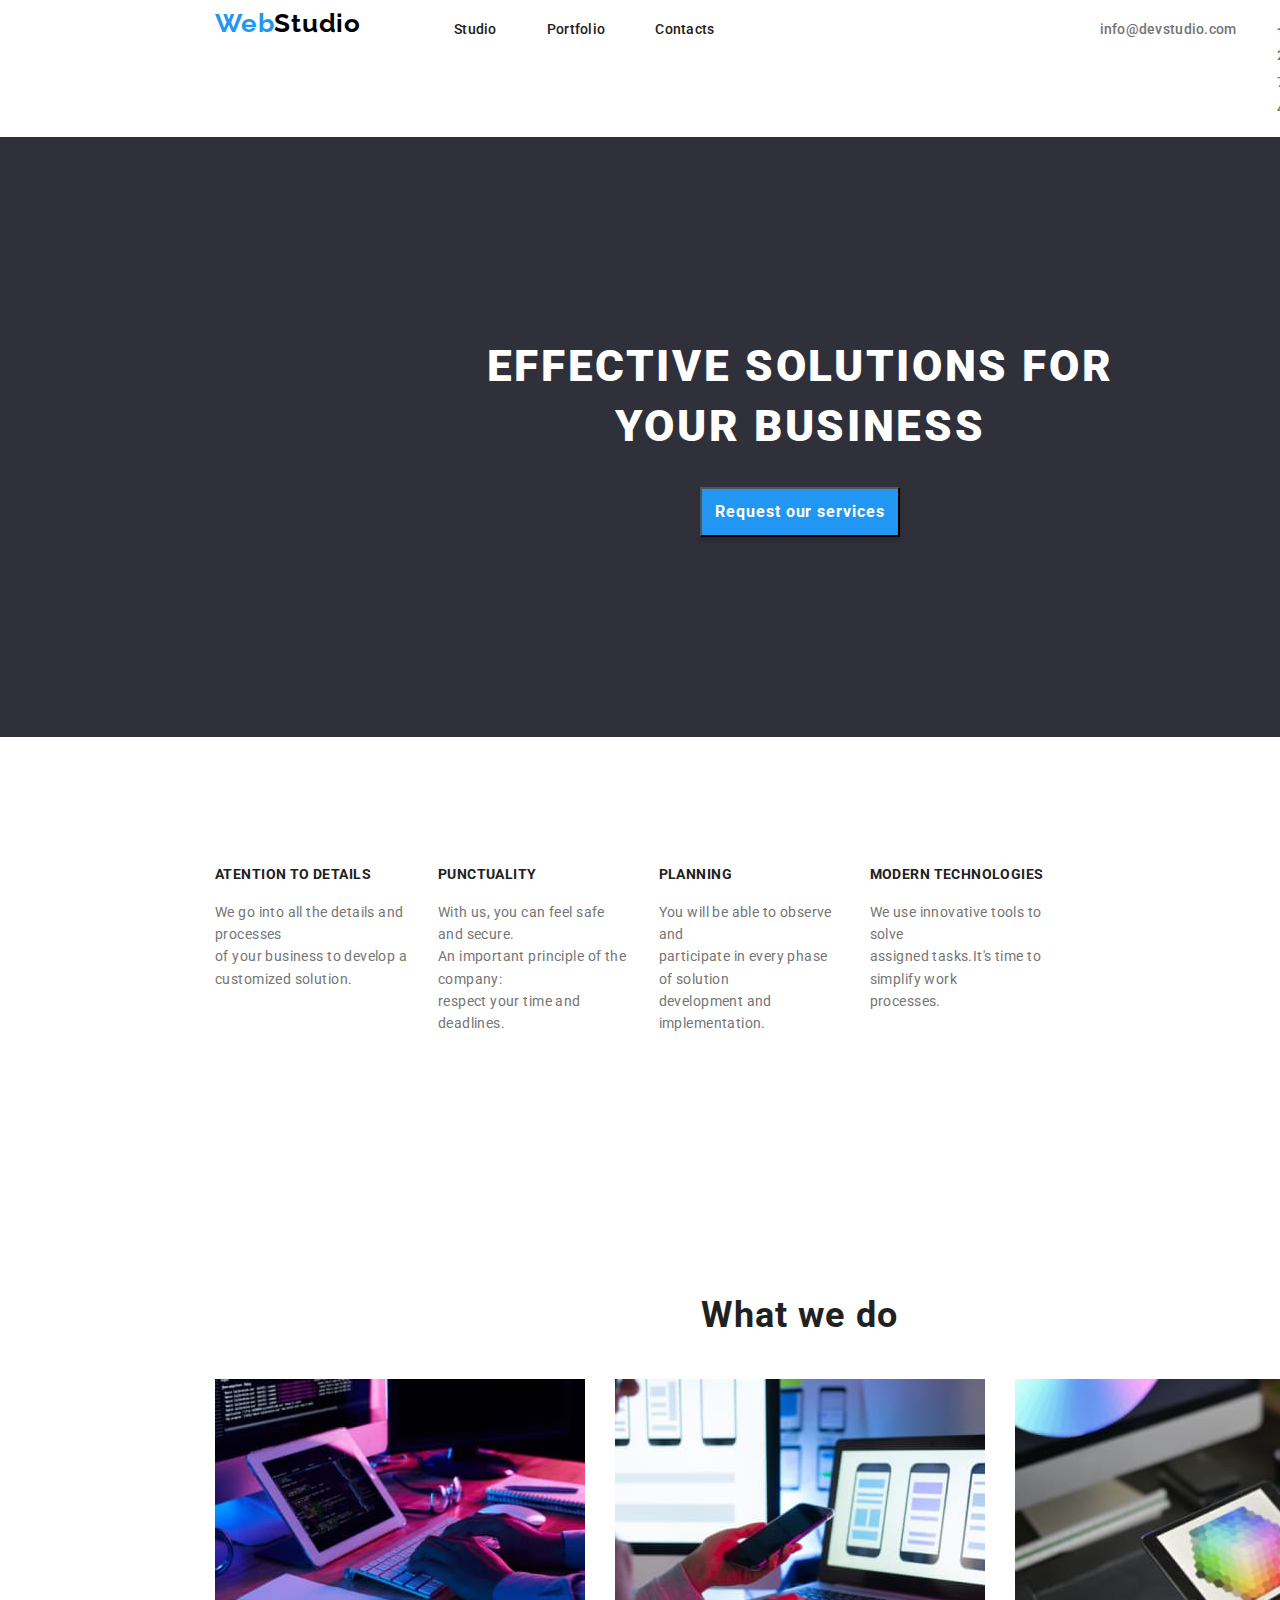
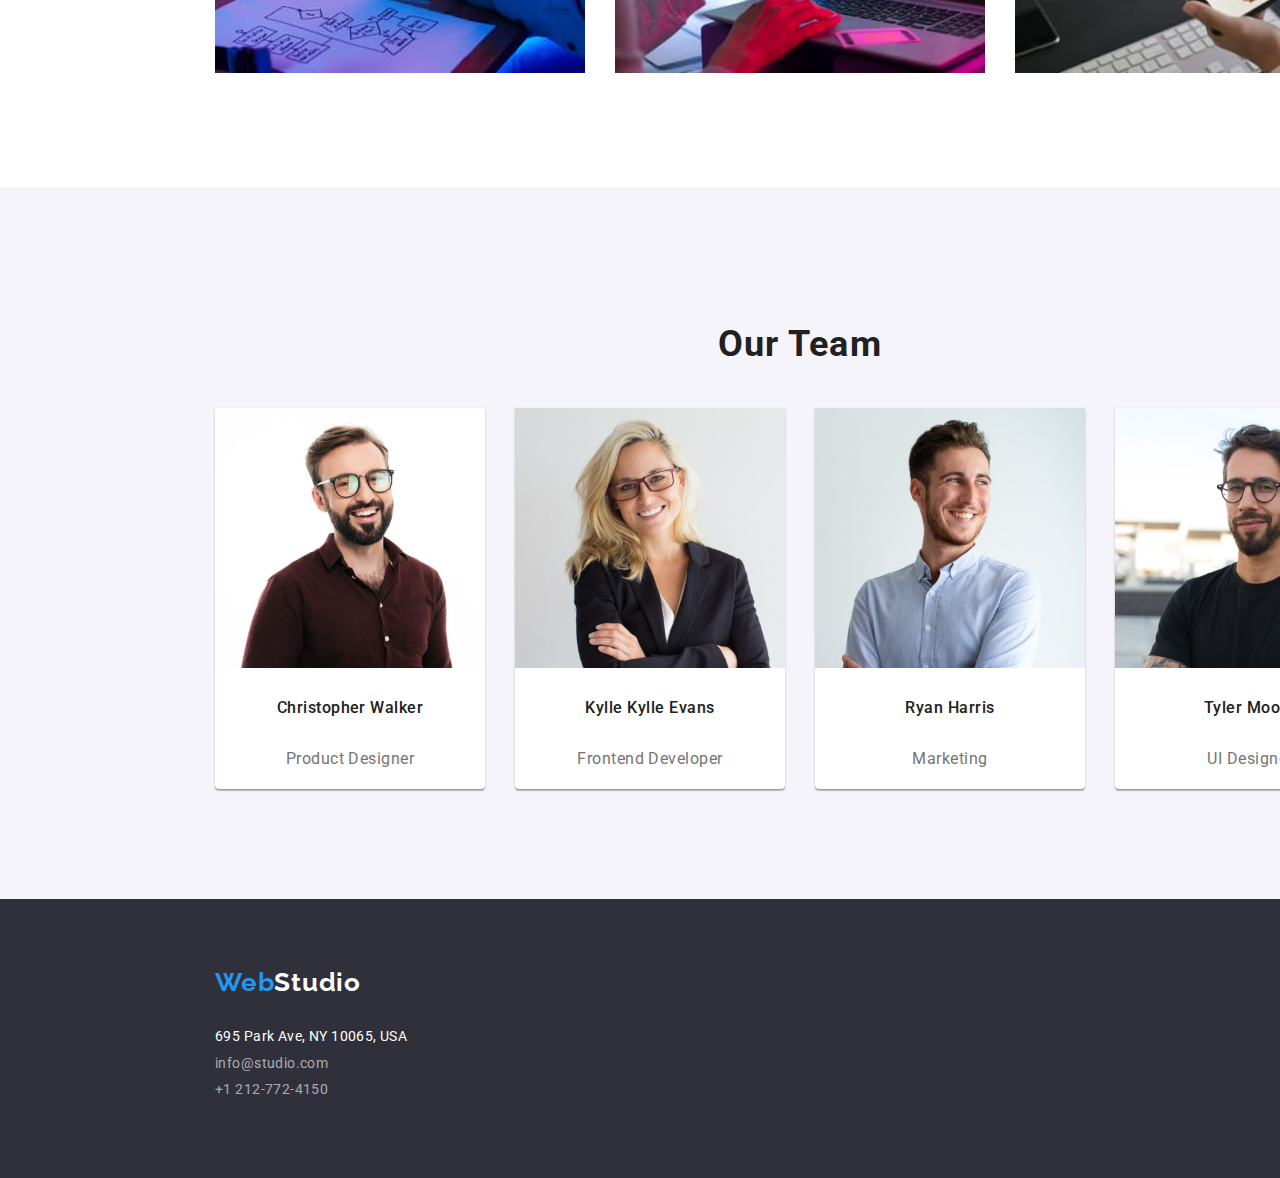
<file: index.html>
<!DOCTYPE html>
<html lang="en">
  <head>
    <meta charset="UTF-8" />
    <meta http-equiv="X-UA-Compatible" content="IE=edge" />
    <meta name="viewport" content="width=device-width, initial-scale=1.0" />
    <link rel="stylesheet" href="modern-nomalize.css" />
    <link rel="stylesheet" href="style.css" />
    <title>WebStudio</title>
  </head>
  <body>
    <!-- Header -->
    <header class="header-studio">
      <div class="container">
        <a href="https://webstudio.is" class="webstudio-logo"
          ><span class="web">Web</span>Studio</a
        >
        <nav class="main-navigation">
          <ul class="nav-links">
            <li>
              <a href="index.html" class="studio-link">Studio</a>
            </li>
            <li>
              <a href="portfolio.html" class="portofolio-link">Portfolio</a>
            </li>
            <li>
              <a href="contacts" class="contacts-link">Contacts</a>
            </li>
          </ul>
        </nav>
        <ul class="header-adress">
          <li>
            <a href="mailto:info@devstudio.com" class="mail"
              >info@devstudio.com</a
            >
          </li>
          <li>
            <a href="tel:+12127724150" class="tel">+1 212-772-4150</a>
          </li>
        </ul>
      </div>
    </header>

    <main>
      <!-- Hero section -->
      <section class="hero-section">
        <div class="container">
          <h1 id="title">EFFECTIVE SOLUTIONS FOR YOUR BUSINESS</h1>
          <button type="button" class="button">Request our services</button>
        </div>
      </section>

      <!-- Ability section -->
      <section class="ability-section section">
        <div class="container">
          <ul>
            <li>
              <h3>ATENTION TO DETAILS</h3>
              <p>
                We go into all the details and processes <br />of your business
                to develop a <br />customized solution.
              </p>
            </li>

            <li>
              <h3>PUNCTUALITY</h3>
              <p>
                With us, you can feel safe and secure. <br />
                An important principle of the company: <br />
                respect your time and deadlines.
              </p>
            </li>

            <li>
              <h3>PLANNING</h3>
              <p>
                You will be able to observe and <br />
                participate in every phase of solution <br />
                development and implementation.
              </p>
            </li>

            <li>
              <h3>MODERN TECHNOLOGIES</h3>
              <p>
                We use innovative tools to solve <br />
                assigned tasks.It's time to simplify work <br />
                processes.
              </p>
            </li>
          </ul>
        </div>
      </section>
      <!-- "what we do" section -->
      <section class="what-we-do-section section">
        <div class="container">
          <h2>What we do</h2>
          <ul>
            <li>
              <img
                src="./images/PC-img.jpg"
                alt="We working on computer"
                width="370"
              />
            </li>
            <li>
              <img
                src="./images/Phone-img.jpg"
                alt="We working on phone"
                width="370"
              />
            </li>
            <li>
              <img
                src="./images/Tablet-img.jpg"
                alt="We working on tablet"
                width="370"
              />
            </li>
          </ul>
        </div>
      </section>
      <!-- Our Team Section -->
      <section class="our-team-section section">
        <div class="container">
          <h2>Our Team</h2>
          <ul>
            <li>
              <img
                src="./images/Christopher-Walker.jpg"
                alt="Photo"
                width="270"
              />
              <h4>Christopher Walker</h4>
              <p>Product Designer</p>
            </li>
            <li>
              <img src="./images/Kylle-Evans.jpg" alt="Photo" width="270" />
              <h4>Kylle Kylle Evans</h4>
              <p>Frontend Developer</p>
            </li>
            <li>
              <img src="./images/Ryan-Harris.jpg" alt="Photo" width="270" />
              <h4>Ryan Harris</h4>
              <p>Marketing</p>
            </li>
            <li>
              <img src="./images/Tyler-Moore.jpg" alt="Photo" width="270" />
              <h4>Tyler Moore</h4>
              <p>UI Designer</p>
            </li>
          </ul>
        </div>
      </section>
    </main>
    <!-- Footer -->
    <footer class="footer-section">
      <div class="container">
        <a href="https://webstudio.is" class="webstudio-logo-footer"
          ><span class="web-footer">Web</span>Studio</a
        >
        <address>
          <ul>
            <li>
              <a class="efective-address">695 Park Ave, NY 10065, USA</a>
            </li>
            <li>
              <a href="mailto:info@studio.com">info@studio.com</a>
            </li>
            <li>
              <a href="tel:+1212-772-4150">+1 212-772-4150</a>
            </li>
          </ul>
        </address>
      </div>
    </footer>
  </body>
</html>
</file>
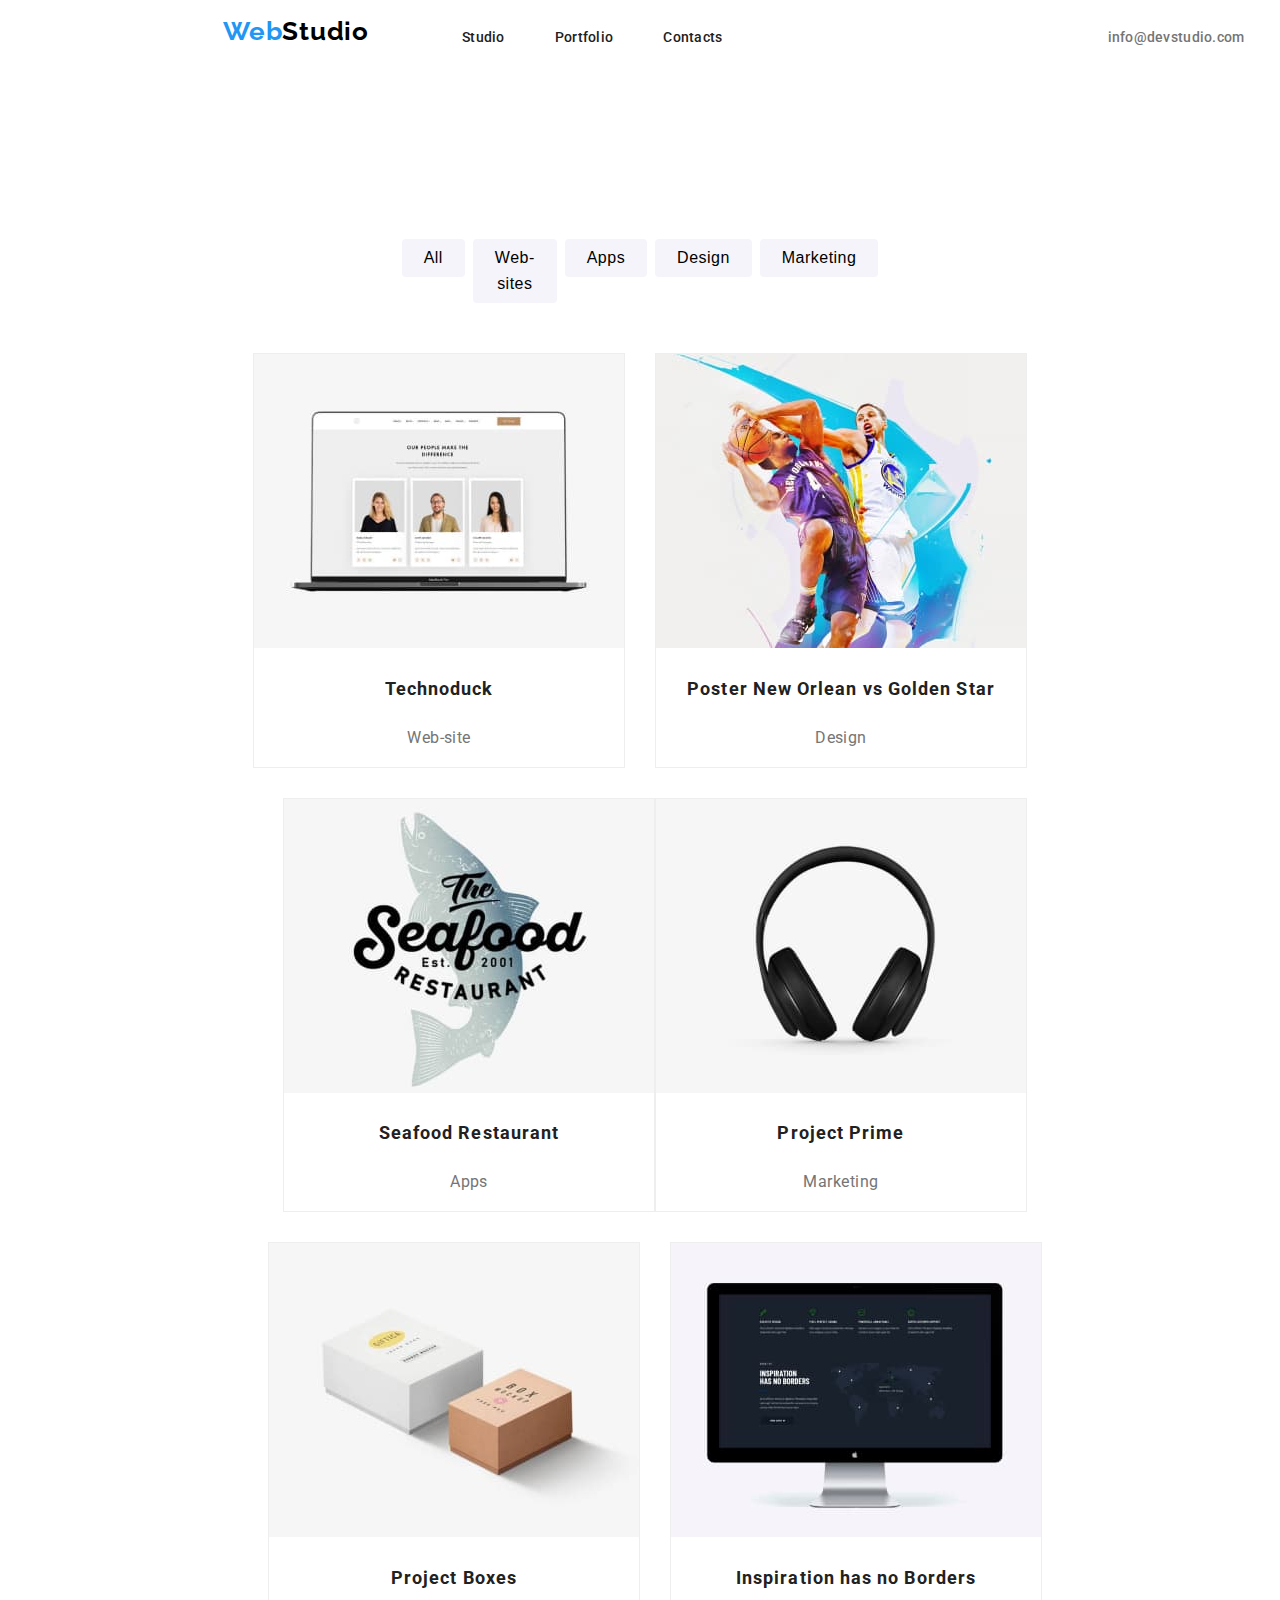
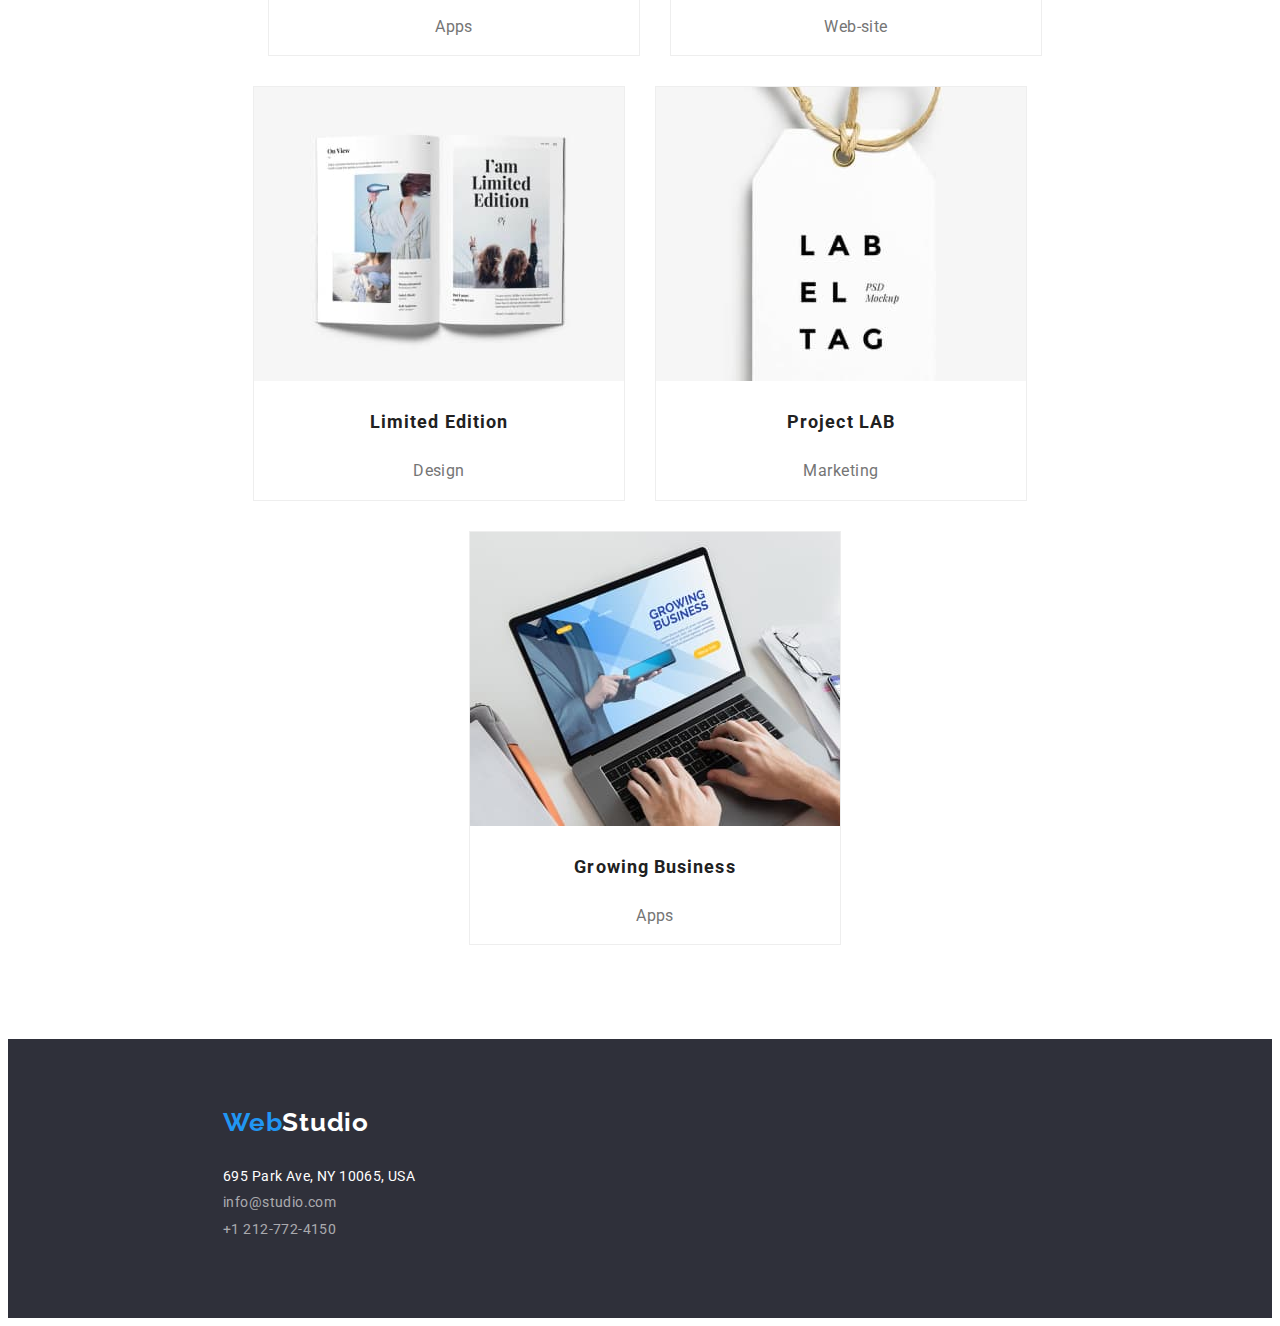
<file: portfolio.html>
<!DOCTYPE html>
<html lang="en">
  <head>
    <meta charset="UTF-8" />
    <meta http-equiv="X-UA-Compatible" content="IE=edge" />
    <meta name="viewport" content="width=device-width, initial-scale=1.0" />
    <link rel="stylesheet" href="style.css" />
    <title>WebStudio Portfolio</title>
  </head>
  <body>
    <!-- Header Section -->
    <header class="header-studio">
      <div class="container">
        <a href="https://webstudio.is" class="webstudio-logo"
          ><span class="web">Web</span>Studio</a
        >
        <nav>
          <ul class="nav-links">
            <li>
              <a href="index.html" class="studio-link">Studio</a>
            </li>
            <li>
              <a href="portfolio.html" class="portofolio-link">Portfolio</a>
            </li>
            <li>
              <a href="contacts" class="contacts-link">Contacts</a>
            </li>
          </ul>
        </nav>
        <ul class="header-adress">
          <li>
            <a href="mailto:info@devstudio.com" class="mail"
              >info@devstudio.com</a
            >
          </li>
          <li>
            <a href="tel:+12127724150" class="tel">+1 212-772-4150</a>
          </li>
        </ul>
      </div>
    </header>
    <!-- Main Section -->
    <main>
      <ul class="portfolio-buttons container">
        <li>
          <button type="button">All</button>
        </li>
        <li>
          <button type="button">Web-sites</button>
        </li>
        <li>
          <button type="button">Apps</button>
        </li>
        <li>
          <button type="button">Design</button>
        </li>
        <li>
          <button type="button">Marketing</button>
        </li>
      </ul>
      <ul class="all-filters container">
        <li>
          <img
            src="./images/technoduck.jpg"
            alt="laptop showing websites"
            width="370"
          />
          <h4>Technoduck</h4>
          <p>Web-site</p>
        </li>
        <li>
          <img
            src="./images/poster.jpg"
            alt="poster with basketball players"
            width="370"
          />
          <h4>Poster New Orlean vs Golden Star</h4>
          <p>Design</p>
        </li>
        <li>
          <img
            src="./images/seafood.jpg"
            alt="seafood restaurant logo"
            width="370"
          />
          <h4>Seafood Restaurant</h4>
          <p>Apps</p>
        </li>
        <li>
          <img
            src="images/project-prime.jpg"
            alt="photo with headphones"
            width="370"
          />
          <h4>Project Prime</h4>
          <p>Marketing</p>
        </li>
        <li>
          <img
            src="./images/project-boxes.jpg"
            alt="photo with 2 boxes"
            width="370"
          />
          <h4>Project Boxes</h4>
          <p>Apps</p>
        </li>
        <li>
          <img
            src="./images/inspiration.jpg"
            alt="searching on internet from
          pc"
            width="370"
          />
          <h4>Inspiration has no Borders</h4>
          <p>Web-site</p>
        </li>
        <li>
          <img
            src="./images/limited-edition.jpg"
            alt="limited edition book"
            width="370"
          />
          <h4>Limited Edition</h4>
          <p>Design</p>
        </li>
        <li>
          <img
            src="./images/project-lab.jpg"
            alt="photo with label tag"
            width="370"
          />
          <h4>Project LAB</h4>
          <p>Marketing</p>
        </li>
        <li>
          <img
            src="./images/growing-business.jpg"
            alt="accesing on laptop
          growing bussines app"
            width="370"
          />
          <h4>Growing Business</h4>
          <p>Apps</p>
        </li>
      </ul>
    </main>
    <!-- Footer Section -->
    <footer class="footer-section">
      <div class="container">
        <a href="https://webstudio.is" class="webstudio-logo-footer"
          ><span class="web-footer">Web</span>Studio</a
        >
        <address>
          <ul>
            <li>
              <a class="efective-address">695 Park Ave, NY 10065, USA</a>
            </li>
            <li>
              <a href="mailto:info@studio.com">info@studio.com</a>
            </li>
            <li>
              <a href="tel:+1212-772-4150">+1 212-772-4150</a>
            </li>
          </ul>
        </address>
      </div>
    </footer>
  </body>
</html>
</file>
<file: style.css>
@import url("https://fonts.googleapis.com/css2?family=Anuphan:wght@600&family=Montserrat:ital,wght@0,400;1,700&family=Open+Sans:wght@400;600;700&family=Raleway:wght@700&family=Roboto:wght@400;500;700;900&display=swap");
/* General Styles */
body {
  font-family: "Roboto";
  color: #212121;
}
h1,
h2,
h3,
h4,
h5,
h6 {
  font-weight: 700;
  letter-spacing: 0.03em;
}
p {
  font-weight: 400;
  letter-spacing: 0.03em;
  color: #757575;
}
button {
  cursor: pointer;
}
ul {
  list-style-type: none;
}
.section > div {
  padding: 94px 215px 94px 215px;
}
.section li+li{
  margin-left: 30px;
}
.section ul {
  display: flex;
  padding-inline-start: 0; 
}
.container {
  max-width: 1600px;
  margin: 0 auto;
}
/* Header Section Styles */

.header-studio .container {
  display: flex;
  background-color: #ffffff;

}
.header-studio ul {
display: flex;
}
.webstudio-logo {
  margin-left: 215px;
  font-family: "Raleway";
  font-weight: 700;
  font-size: 26px;
  line-height: 1.84;
  letter-spacing: 0.03em;
  text-decoration: none;
  color: #000;
}
.web {
  color: #2196f3;
}
.nav-links a {
  font-weight: 500;
  font-size: 14px;
  line-height: 1.88;
  letter-spacing: 0.02em;
  text-decoration: none;
  color: #212121;
}
.nav-links {
  padding-inline-start: 0;
margin-left: 93px;
}

.header-adress a {
  font-weight: 500;
  font-size: 14px;
  line-height: 1.88;
  letter-spacing: 0.02em;
  text-decoration: none;
  color: #757575;
}
.nav-links li+li {
  margin-left: 50px;
}
.header-adress li + li {
  margin-left: 40px;
}
.header-adress{
  padding-inline-start: 0;
  margin-left: 385px;
}

.nav-links a:hover,
.nav-links a:focus,
.header-adress a:hover,
.header-adress a:focus {
  color: #2196f3;
}
/* Footer Section Styles */
.webstudio-logo-footer {
  font-family: "Raleway";
  font-weight: 700;
  font-size: 26px;
  line-height: 1.84;
  letter-spacing: 0.03em;
  text-decoration: none;
  color: #ffffff;
}
.web-footer {
  color: #2196f3;
}
.footer-section{
  background: #2f303a;
}
.footer-section > div {
  padding-top: 60px ;
  padding-left: 215px;
  padding-bottom: 60px;
}
.footer-section ul {
  padding-inline-start: 0;
}
.efective-address {
  font-weight: 400;
  font-size: 14px;
  line-height: 1.88;
  letter-spacing: 0.03em;
  color: #ffffff;
  text-decoration: none;
}
address a {
  font-style: normal;
  font-weight: 400;
  font-size: 14px;
  line-height: 1.88;
  letter-spacing: 0.03em;
  color: #ffffff99;
  text-decoration: none;
}
address a:hover,
address a:focus {
  color: #2196f3;
}

/* INDEX.HTLM PAGE Styles */
/* Hero Section Styles */

.hero-section {
  display: flex;
  flex-direction: column;
  align-items: center;
  background: #2f303a;
  margin-block-start: 0;
  margin-block-end: 0;
}
.hero-section h1 {
  padding-top: 200px ;
  padding-left: 452px;
  padding-right: 452px;
  margin-block-end: 0;
  margin-block-start: 0;
  font-weight: 900;
  font-size: 44px;
  line-height: 1.36;
  text-align: center;
  letter-spacing: 0.06em;
  text-transform: uppercase;
  color: #ffffff;

}
.hero-section .button {
  margin: 30px 700px 200px 700px;
  font-weight: 700;
  font-size: 16px;
  line-height: 1.53;
  text-align: center;
  letter-spacing: 0.06em;
  color: #ffffff;
  background: #2196f3;
  width: 200px;
  height: 50px;
  box-shadow: 0px 4px 4px #00000026;
  margin
}
/* Ability Section Styles */
.ability-section h3 {
  font-size: 14px;
  line-height: 1.88;
  text-transform: uppercase;
}
.ability-section p {
  font-size: 14px;
  line-height: 1.58;
}

/* "What we do" Section Styles */
.what-we-do-section h2 {
  font-size: 36px;
  line-height: 1.86;
  margin-left: 486px;
}
/* Our team Section Styles */
.our-team-section {
  background-color: #f5f4fa;
}
.our-team-section h2 {
  font-size: 36px;
  line-height: 1.86;
  margin-left: 503px;
}
.our-team-section h4 {
  font-weight: 500;
  font-size: 16px;
  line-height: 1.84;
  text-align: center;
}
.our-team-section p {
  font-size: 16px;
  line-height: 1.84;
  text-align: center;
}
.our-team-section li {
  background-color: #ffffff;
  border-radius: 0px 0px 4px 4px;
box-shadow: 0px 1px 3px #0000001f, 0px 1px 1px #00000024, 0px 2px 1px #00000033;
}
/* PORTFOLIO PAGE Styles*/

/* Main Section Styles */

.portfolio-buttons button {
  font-weight: 500;
  font-size: 16px;
  line-height: 1.62;
  letter-spacing: 0.03em;
  border: 0;
  background: #f5f4fa;
  padding: 6px 22px 6px 22px;
  border-radius: 4px;
}
.portfolio-buttons{
  display: flex;
  justify-content: center;
  margin-left: 542px;
  margin-right: 542px;
  margin-top: 94px;
  margin-bottom: 20px;
  padding-inline-start: 0px;
}
.portfolio-buttons li+li {
  margin-left: 8px;
}
.portfolio-buttons button:hover,
.portfolio-buttons button:focus {
  background-color: #2196f3;
  color: #ffffff;
  box-shadow: 0px 3px 1px #0000001a, 0px 1px 2px #00000014,
    0px 2px 2px #0000001f;
}
.all-filters h4 {
  text-align: center;
  font-size: 18px;
  line-height: 1.45;
  letter-spacing: 0.06em;
}
.all-filters p {
  text-align: center;
  font-size: 16px;
  line-height: 1.53;
}
.all-filters li {
  margin-left: 30px;
  margin-top: 30px;
  
}
.all-filters{
  display: flex;
  flex-wrap: wrap;
  align-items: center;
  justify-content: center;
  margin-left: 215px;
  margin-right: 215px;
  margin-bottom: 0;
  margin-top: 0;
  padding-inline-start: 0;
  padding-bottom: 94px;
}
.all-filters li {
 border: 1px solid #EEEEEE;
}

.all-filters li:nth-child(3n + 1) {
  margin-left: 0;
}
</file>
<file: modern-nomalize.css>
/*! modern-normalize v1.1.0 | MIT License | https://github.com/sindresorhus/modern-normalize */

/*
Document
========
*/

/**
Use a better box model (opinionated).
*/

*,
::before,
::after {
	box-sizing: border-box;
}

html {
	/* Improve consistency of default fonts in all browsers. (https://github.com/sindresorhus/modern-normalize/issues/3) */
	font-family:
		system-ui,
		'Segoe UI',
		Roboto,
		Helvetica,
		Arial,
		sans-serif,
		'Apple Color Emoji',
		'Segoe UI Emoji';
	line-height: 1.15; /* 1. Correct the line height in all browsers. */
	-webkit-text-size-adjust: 100%; /* 2. Prevent adjustments of font size after orientation changes in iOS. */
	-moz-tab-size: 4; /* 3. Use a more readable tab size (opinionated). */
	tab-size: 4; /* 3 */
}

/*
Sections
========
*/

body {
	margin: 0; /* Remove the margin in all browsers. */
}

/*
Grouping content
================
*/

/**
1. Add the correct height in Firefox.
2. Correct the inheritance of border color in Firefox. (https://bugzilla.mozilla.org/show_bug.cgi?id=190655)
*/

hr {
	height: 0; /* 1 */
	color: inherit; /* 2 */
}

/*
Text-level semantics
====================
*/

/**
Add the correct text decoration in Chrome, Edge, and Safari.
*/

abbr[title] {
	text-decoration: underline dotted;
}

/**
Add the correct font weight in Edge and Safari.
*/

b,
strong {
	font-weight: bolder;
}

/**
1. Improve consistency of default fonts in all browsers. (https://github.com/sindresorhus/modern-normalize/issues/3)
2. Correct the odd 'em' font sizing in all browsers.
*/

code,
kbd,
samp,
pre {
	font-family:
		ui-monospace,
		SFMono-Regular,
		Consolas,
		'Liberation Mono',
		Menlo,
		monospace; /* 1 */
	font-size: 1em; /* 2 */
}

/**
Add the correct font size in all browsers.
*/

small {
	font-size: 80%;
}

/**
Prevent 'sub' and 'sup' elements from affecting the line height in all browsers.
*/

sub,
sup {
	font-size: 75%;
	line-height: 0;
	position: relative;
	vertical-align: baseline;
}

sub {
	bottom: -0.25em;
}

sup {
	top: -0.5em;
}

/*
Tabular data
============
*/

/**
1. Remove text indentation from table contents in Chrome and Safari. (https://bugs.chromium.org/p/chromium/issues/detail?id=999088, https://bugs.webkit.org/show_bug.cgi?id=201297)
2. Correct table border color inheritance in Chrome and Safari. (https://bugs.chromium.org/p/chromium/issues/detail?id=935729, https://bugs.webkit.org/show_bug.cgi?id=195016)
*/

table {
	text-indent: 0; /* 1 */
	border-color: inherit; /* 2 */
}

/*
Forms
=====
*/

/**
1. Change the font styles in all browsers.
2. Remove the margin in Firefox and Safari.
*/

button,
input,
optgroup,
select,
textarea {
	font-family: inherit; /* 1 */
	font-size: 100%; /* 1 */
	line-height: 1.15; /* 1 */
	margin: 0; /* 2 */
}

/**
Remove the inheritance of text transform in Edge and Firefox.
*/

button,
select {
	text-transform: none;
}

/**
Correct the inability to style clickable types in iOS and Safari.
*/

button,
[type='button'],
[type='reset'],
[type='submit'] {
	-webkit-appearance: button;
}

/**
Remove the inner border and padding in Firefox.
*/

::-moz-focus-inner {
	border-style: none;
	padding: 0;
}

/**
Restore the focus styles unset by the previous rule.
*/

:-moz-focusring {
	outline: 1px dotted ButtonText;
}

/**
Remove the additional ':invalid' styles in Firefox.
See: https://github.com/mozilla/gecko-dev/blob/2f9eacd9d3d995c937b4251a5557d95d494c9be1/layout/style/res/forms.css#L728-L737
*/

:-moz-ui-invalid {
	box-shadow: none;
}

/**
Remove the padding so developers are not caught out when they zero out 'fieldset' elements in all browsers.
*/

legend {
	padding: 0;
}

/**
Add the correct vertical alignment in Chrome and Firefox.
*/

progress {
	vertical-align: baseline;
}

/**
Correct the cursor style of increment and decrement buttons in Safari.
*/

::-webkit-inner-spin-button,
::-webkit-outer-spin-button {
	height: auto;
}

/**
1. Correct the odd appearance in Chrome and Safari.
2. Correct the outline style in Safari.
*/

[type='search'] {
	-webkit-appearance: textfield; /* 1 */
	outline-offset: -2px; /* 2 */
}

/**
Remove the inner padding in Chrome and Safari on macOS.
*/

::-webkit-search-decoration {
	-webkit-appearance: none;
}

/**
1. Correct the inability to style clickable types in iOS and Safari.
2. Change font properties to 'inherit' in Safari.
*/

::-webkit-file-upload-button {
	-webkit-appearance: button; /* 1 */
	font: inherit; /* 2 */
}

/*
Interactive
===========
*/

/*
Add the correct display in Chrome and Safari.
*/

summary {
	display: list-item;
}
Footer
© 2023 GitHub, Inc.
Footer navigation
Terms
Privacy
Security
Status
Docs
Contact GitHub
Pricing
API
Training
Blog
About
</file>
